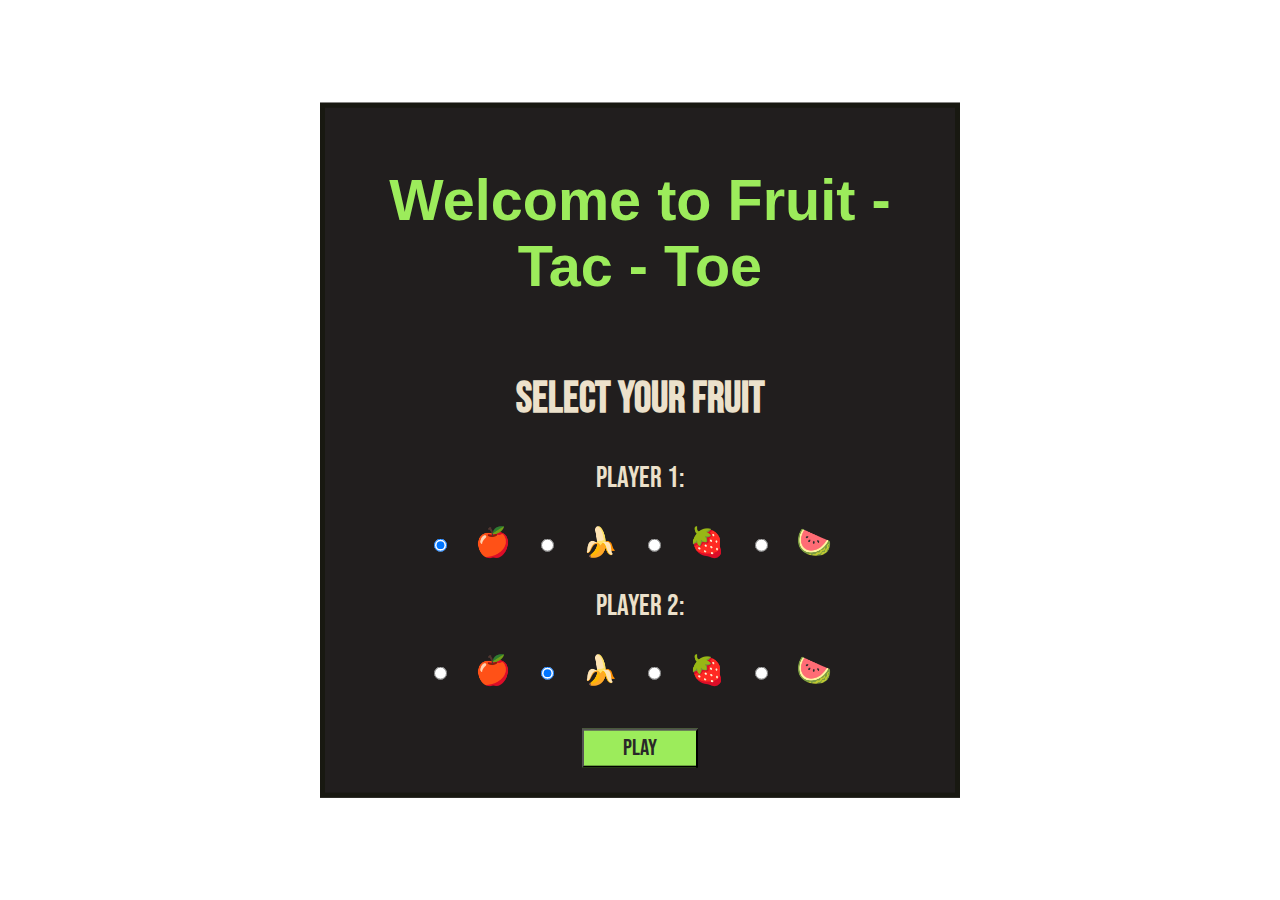
<file: index.html>
<!DOCTYPE html>
<html lang="en">
    <head>
        <meta charset="UTF-8" />
        <meta http-equiv="X-UA-Compatible" content="IE=edge" />
        <meta name="viewport" content="width=device-width, initial-scale=1.0" />
        <title>FRUIT TAC TOE</title>
        <link rel="stylesheet" type="text/css" href="style.css" />
        <link
            href="https://fonts.googleapis.com/css2?family=Bebas+Neue&display=swap"
            rel="stylesheet"
        />
    </head>
    <body>
        <header>
            <div class="bar">
                <h1>Fruit - Tac - Toe</h1>
            </div>
        </header>
        <main>
            <div id="container">
                <section id="game">
                    <div class="squares"></div>
                    <div class="squares"></div>
                    <div class="squares"></div>
                    <div class="squares"></div>
                    <div class="squares"></div>
                    <div class="squares"></div>
                    <div class="squares"></div>
                    <div class="squares"></div>
                    <div class="squares"></div>
                </section>
                <section id="info">
                    <p>
                        It's
                        <span id="playerTurn">Apple</span> 's
                        turn!
                    </p>
                    <p>ROUND <span id="roundNum">1</span></p>
                    <p><span id='icon1'>Player1</span> : <span id="player1Score">0</span></p>
                    <p><span id='icon2'>Player2</span> : <span id="player2Score">0</span></p>
                    <button class="reset-button">Reset</button>
                    <button class="reset-button">End Game</button>
                </section>
            </div>
            <div class="hidden result">
                <span id="whoWon">Apple Wins!</span><br />
                    <button class="reset-button">Play Again</button>
                    <button class="reset-button">End Game</button>
                    <span id="iconWin"></span>
            </div>
            <div id="endGame" class="hidden">
                <p>Final score after <span id="final-round">1 round</span> :</p>
                <span id="finalWin">Apple Wins!</span>
                <p>
                    <span id="final1icon">&#127822;</span> : <span id="one-end">0</span>
                    <br />
                    <span id="final2icon">&#127820;</span> : <span id="two-end">0</span>
                    <br />
                    <button class="reset-button">Restart</button>
                    <br />
                    <button class="reset-button" id="newfruits">Pick New Fruit</button>
                </p>                
            </div>
            <div id="audio">
                <button class="setAudio" id="setAudio">Sound Off</button></p>
            </div>
        </main>
        <script src="main.js"></script>
    </body>
</html>
</file>
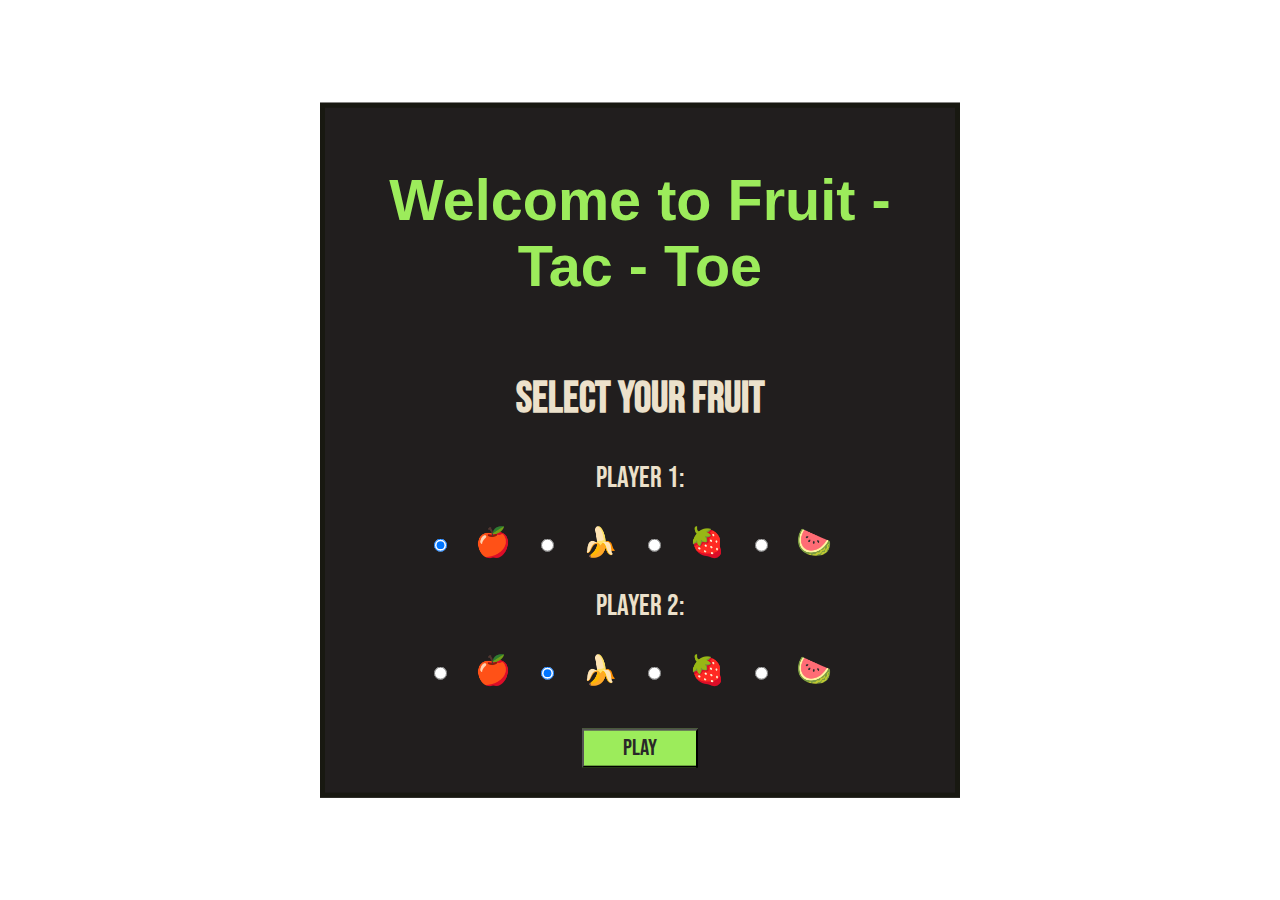
<file: homepage.html>
<!DOCTYPE html>
<html lang="en">
    <head>
        <meta charset="UTF-8" />
        <meta http-equiv="X-UA-Compatible" content="IE=edge" />
        <meta name="viewport" content="width=device-width, initial-scale=1.0" />
        <title>Fruit Tac Toe</title>
        <link rel="stylesheet" type="text/css" href="homepage.css" />
        <link
            href="https://fonts.googleapis.com/css2?family=Bebas+Neue&display=swap"
            rel="stylesheet"
        />
    </head>
    <body>
        <main>
            <div id="middle">
                <h1>Welcome to Fruit - Tac - Toe</h1>
                <div id="character-select">
                    <h2>Select your fruit</h2>
                    <p>Player 1:</p>
                    <input type="radio" id="apple1" name="player1" value="&#127822" checked/>
                    <label for="apple1">&#127822;</label>
                    <input type="radio" id="banana1" name="player1" value="&#127820" />
                    <label for="banana1">&#127820;</label>
                    <input type="radio" id="strawberry1" name="player1" value="&#127827" />
                    <label for="strawberry1">&#127827;</label>
                    <input type="radio" id="watermelon1" name="player1" value="&#127817" />
                    <label for="watermelon1">&#127817;</label>
                    <p>Player 2:</p>
                    <input type="radio" id="apple2" name="player2" value="&#127822" />
                    <label for="apple2">&#127822;</label>
                    <input type="radio" id="banana2" name="player2" value="&#127820" checked/>
                    <label for="banana2">&#127820;</label>
                    <input type="radio" id="strawberry2" name="player2" value="&#127827" />
                    <label for="strawberry2">&#127827;</label>
                    <input type="radio" id="watermelon2" name="player2" value="&#127817" />
                    <label for="watermelon2">&#127817;</label><br />
                    <br />
                    <button id="play">Play</button>
                </div>
            </div>
        </main>
        <script src="homepage.js"></script>
    </body>
</html>
</file>
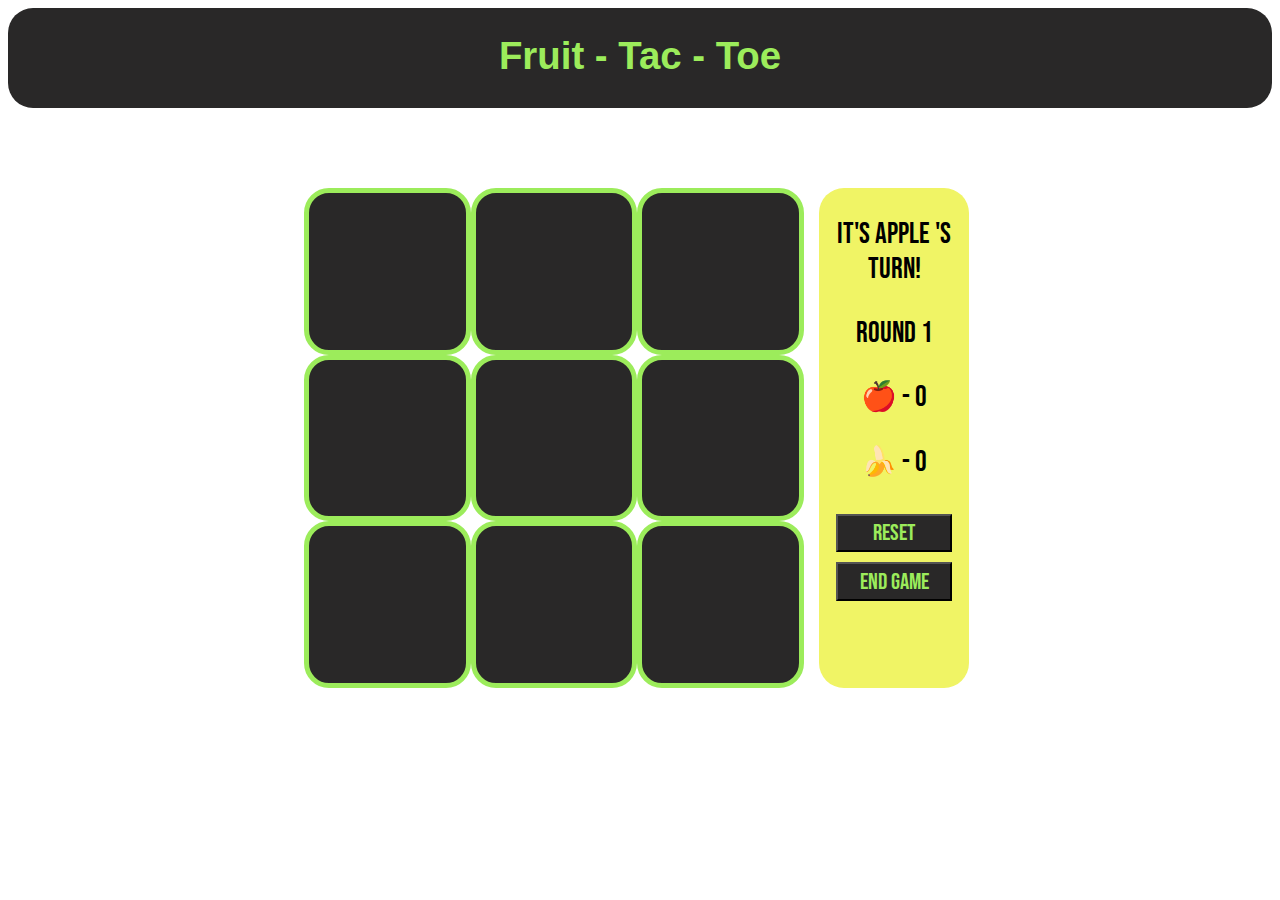
<file: oldindex.html>
<!DOCTYPE html>
<html lang="en">
    <head>
        <meta charset="UTF-8" />
        <meta http-equiv="X-UA-Compatible" content="IE=edge" />
        <meta name="viewport" content="width=device-width, initial-scale=1.0" />
        <title>FRUIT TAC TOE</title>
        <link rel="stylesheet" type="text/css" href="style.css" />
        <link
            href="https://fonts.googleapis.com/css2?family=Bebas+Neue&display=swap"
            rel="stylesheet"
        />
    </head>
    <body>
        <header>
            <div class="bar">
                <h1>Fruit - Tac - Toe</h1>
            </div>
        </header>
        <main>
            <div id="container">
                <section id="game">
                    <div class="squares"></div>
                    <div class="squares"></div>
                    <div class="squares"></div>
                    <div class="squares"></div>
                    <div class="squares"></div>
                    <div class="squares"></div>
                    <div class="squares"></div>
                    <div class="squares"></div>
                    <div class="squares"></div>
                </section>
                <section id="info">
                    <p>
                        It's
                        <span id="appleWord" class="hidden">Apple</span
                        ><span id="bananaWord" class="hidden">Banana</span>
                        <span id="strawberryWord" class="hidden">Strawberry</span>
                        <span id="watermelonWord" class="hidden">Watermelon</span> 's
                        turn!
                    </p>
                    <p>ROUND <span id="roundNum">1</span></p>
                    <p class='icon'>&#127822 - <span id="appleScore">0</span></p>
                    <p class='icon'>&#127820 - <span id="bananaScore">0</span></p>
                    <button class="reset-button">Reset</button>
                    <button class="reset-button">End Game</button>
                </section>
            </div>
            <div id="result" class="hidden">
                <span id="appleWin" class="hidden">Apple Wins!<br />
                    <button class="reset-button">Play Again</button>
                    <button class="reset-button">End Game</button><br />
                    <span class="iconWin">&#127822</span></span
                ><span id="bananaWin" class="hidden">Banana Wins!<br />
                    <button class="reset-button">Play Again</button>
                    <button class="reset-button">End Game</button><br />
                    <span class="iconWin">&#127820</span></span>
                <span id="tieWord" class="hidden">It's a tie!<br />
                    <button class="reset-button">Play Again</button>
                    <button class="reset-button">End Game</button><br /></span>
            </div>
            <div id="endGame" class="hidden">
                <p>Here is your final score after <span id="final-round">1 round</span> :</p>
                <span id="appleWon" class="hidden">Apple Wins!</span>
                <span id="bananaWon" class="hidden">Banana Wins!</span>
                <span id="tieEnd" class="hidden">It's a tie!</span>
                    <p>&#127822 : <span id="appleEnd">0</span><br />
                    &#127820 : <span id="bananaEnd">0</span><br />
                    <button class="reset-button">Restart</button></p>
            </div>
        </main>
        <script src="maincopy.js"></script>
    </body>
</html>
</file>
<file: style.css>
:root {
    font-size: 1.2em;
}

* {
    box-sizing: border-box;
}

body {
    background-image: url(https://github.com/elywelly/tic-tac-toe/blob/main/Images-Audio/cherry.png?raw=true);
}

h1 {
    font-family: 'Gill Sans', 'Gill Sans MT', Calibri, 'Trebuchet MS',
        sans-serif;
    color: #9cec5b;
}

.bar {
    background-color: rgb(41, 40, 40);
    min-width: 800px;
    min-height: 100px;
    margin: 0 auto;
    margin-bottom: 80px;
    display: flex;
    justify-content: center;
    border-radius: 25px;
}

#container {
    display: grid;
    grid-template-columns: 3fr 1fr;
    margin: 0 auto;
    max-width: 35em;
    gap: 15px;
}

#game {
    display: grid;
    grid-template: repeat(3, 1fr) / repeat(3, 1fr);
    margin: 0 auto;
    flex-direction: column;
    justify-items: center;
    width: 500px;
    height: 500px;
    cursor: grab;
}

.squares {
    width: 100%;
    border: 5px solid #9cec5b;
    background-color: rgb(41, 40, 40);
    display: flex;
    justify-content: center;
    align-items: center;
    border-radius: 25px;
    font-size: 4em;
}

#info {
    background-color: #f0f465;
    text-align: center;
    font-family: 'Bebas Neue', Arial, Helvetica, sans-serif;
    font-size: 1.5em;
    border-radius: 25px;
    width: 150px;
}

.reset-button {
    background-color: rgb(41, 40, 40);
    color: #9cec5b;
    font-family: 'Bebas Neue', Arial, Helvetica, sans-serif;
    font-size: 1.2rem;
    height: 2rem;
    width: 6rem;
    margin: 5px;
}

.reset-button:hover {
    transform: scale(1.1);
    box-shadow: 0px 15px 20px rgba(21, 33, 28, 0.4);
}

#audio {
    display: flex;
    justify-content: center;
    border-radius: 25px;
}

.setAudio {
    background-color: #9cec5b;
    color: rgb(41, 40, 40);
    font-family: 'Bebas Neue', Arial, Helvetica, sans-serif;
    font-size: 0.8rem;
    height: 2rem;
    width: 4rem;
    margin: 30px;
    text-align: center;
}

.setAudio:hover {
    transform: scale(1.1);
    box-shadow: 0px 15px 20px rgba(21, 33, 28, 0.4);
}

.result {
    text-align: center;
    font-family: 'Bebas Neue', Arial, Helvetica, sans-serif;
    font-size: 4em;
    border-radius: 25px;
    background-color: rgb(250, 250, 250, 0.6);
    top: 0;
    bottom: 0;
    left: 0;
    right: 0;
    position: fixed;
    display: flex;
    justify-content: center;
    align-items: center;
    flex-direction: column;
}

.hidden {
    display: none;
}

#playerTurn,
#whoWon,
#finalWin {
    font-family: 'Bebas Neue', Arial, Helvetica, sans-serif;
    font-size: 1em;
    color: rgb(181, 30, 30);
    animation: pulse 4s;
    animation-iteration-count: infinite;
}

@keyframes pulse {
    from {
        transform: scale(1.2);
    }
    25% {
        transform: scale(1.5);
    }
    to {
        transform: scale(1.2);
    }
}

#iconWin {
    font-size: 3em;
}

#endGame {
    text-align: center;
    font-family: 'Bebas Neue', Arial, Helvetica, sans-serif;
    font-size: 4em;
    border-radius: 25px;
    background-color: rgb(250, 250, 250, 0.8);
    top: 0;
    bottom: 0;
    left: 0;
    right: 0;
    position: fixed;
}

#newfruits {
    background-color: #9cec5b;
    color: rgb(41, 40, 40);
    font-family: 'Bebas Neue', Arial, Helvetica, sans-serif;
    font-size: 1.2rem;
    height: 2rem;
    width: 10rem;
    margin: 5px;
}

#newfruits:hover {
    transform: scale(1.1);
    box-shadow: 0px 15px 20px #303030;
}
</file>
<file: homepage.css>
:root {
    font-size: 1.2em;
}

* {
    box-sizing: border-box;
}

body {
    background-image: url(https://github.com/elywelly/tic-tac-toe/blob/main/Images-Audio/cherry.png?raw=true);
    font-family: 'Bebas Neue', Arial, Helvetica, sans-serif;
    font-size: 1.5em;
    color: rgb(236, 225, 203);
    text-align: center;
}

#middle {
    position: absolute;
    left: 50%;
    top: 50%;
    transform: translate(-50%, -50%);
    border: 5px solid #181811;
    background-color: rgb(33, 30, 30);
    padding: 20px;
    display: flex;
    justify-content: center;
    flex-wrap: wrap;
}

h1 {
    font-family: 'Gill Sans', 'Gill Sans MT', Calibri, 'Trebuchet MS',
        sans-serif;
    color: #9cec5b;
    text-align: center;
}

#play {
    background-color: #9cec5b;
    color: rgb(41, 40, 40);
    font-family: 'Bebas Neue', Arial, Helvetica, sans-serif;
    font-size: 1.2rem;
    height: 2rem;
    width: 6rem;
    margin: 5px;
}

label {
    padding: 20px;
}

#play:hover {
    transform: scale(1.1);
    box-shadow: 0px 15px 20px #303030;
}
</file>
